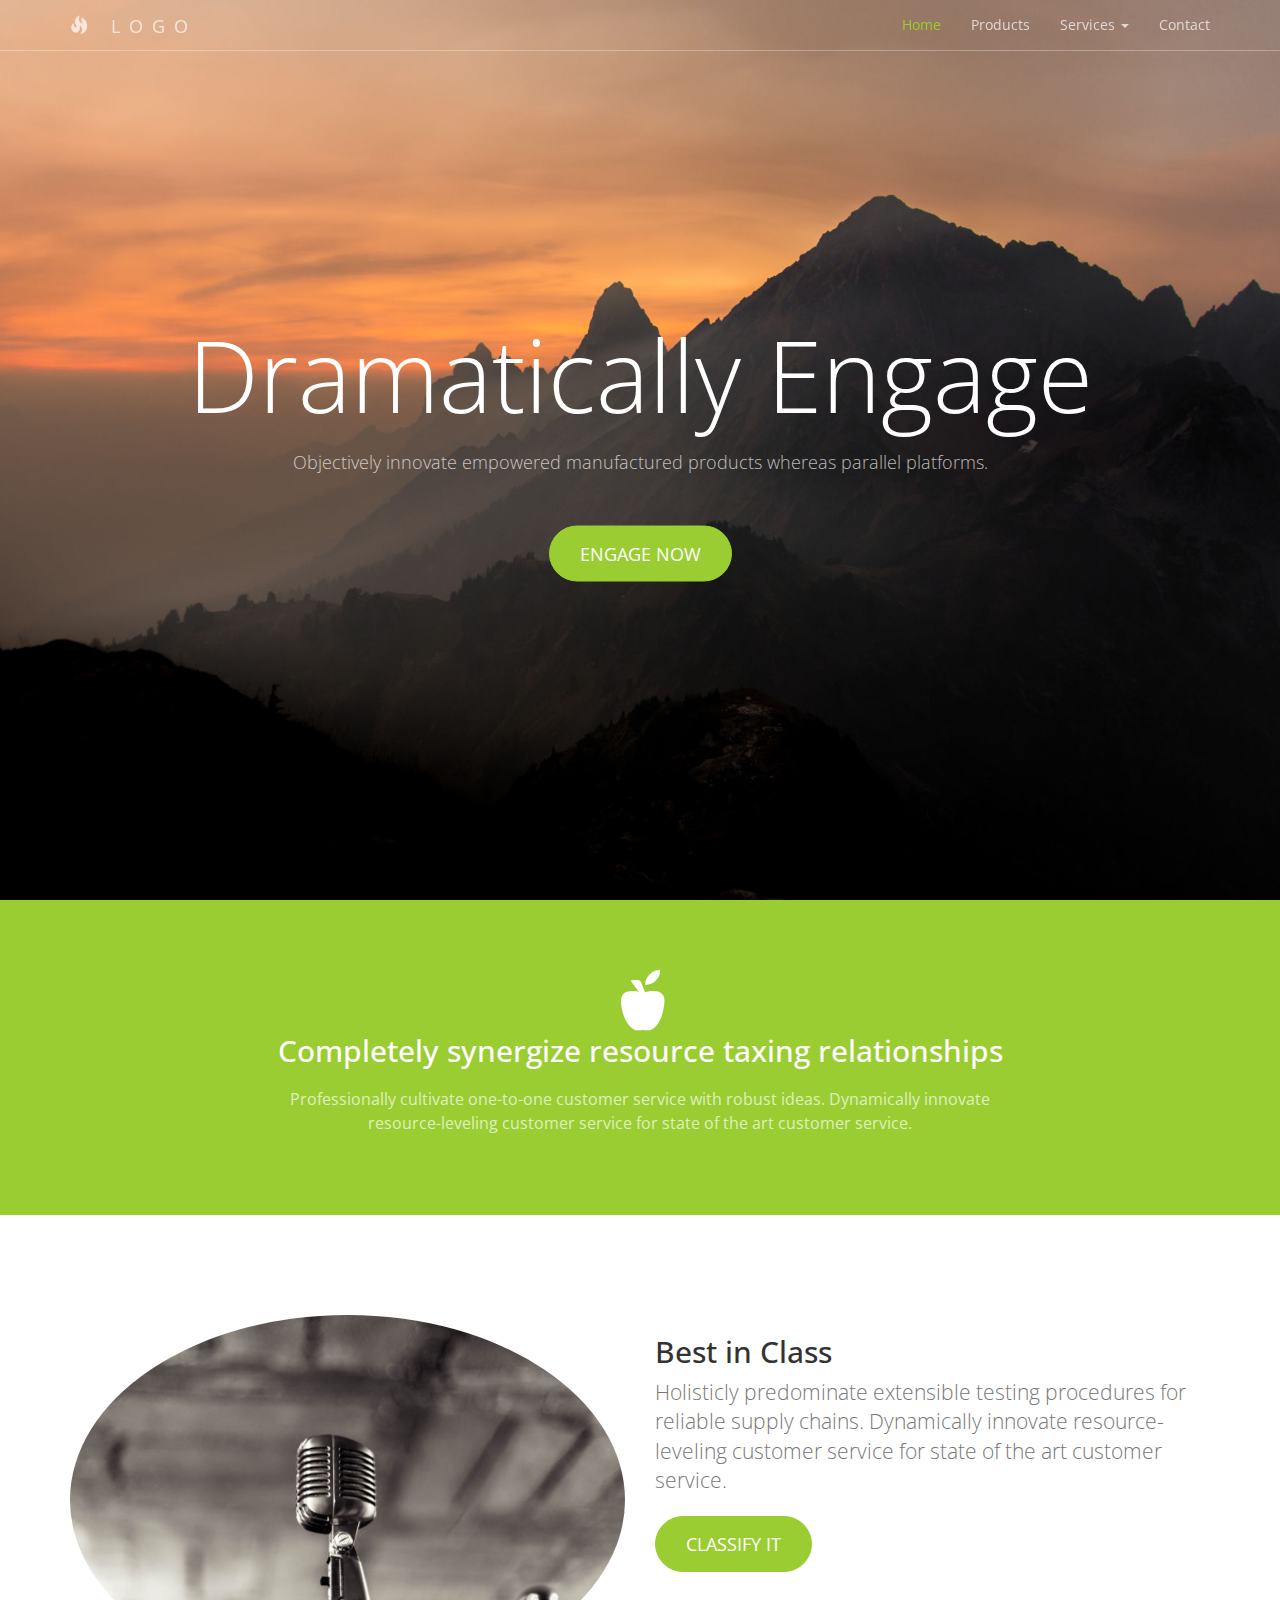
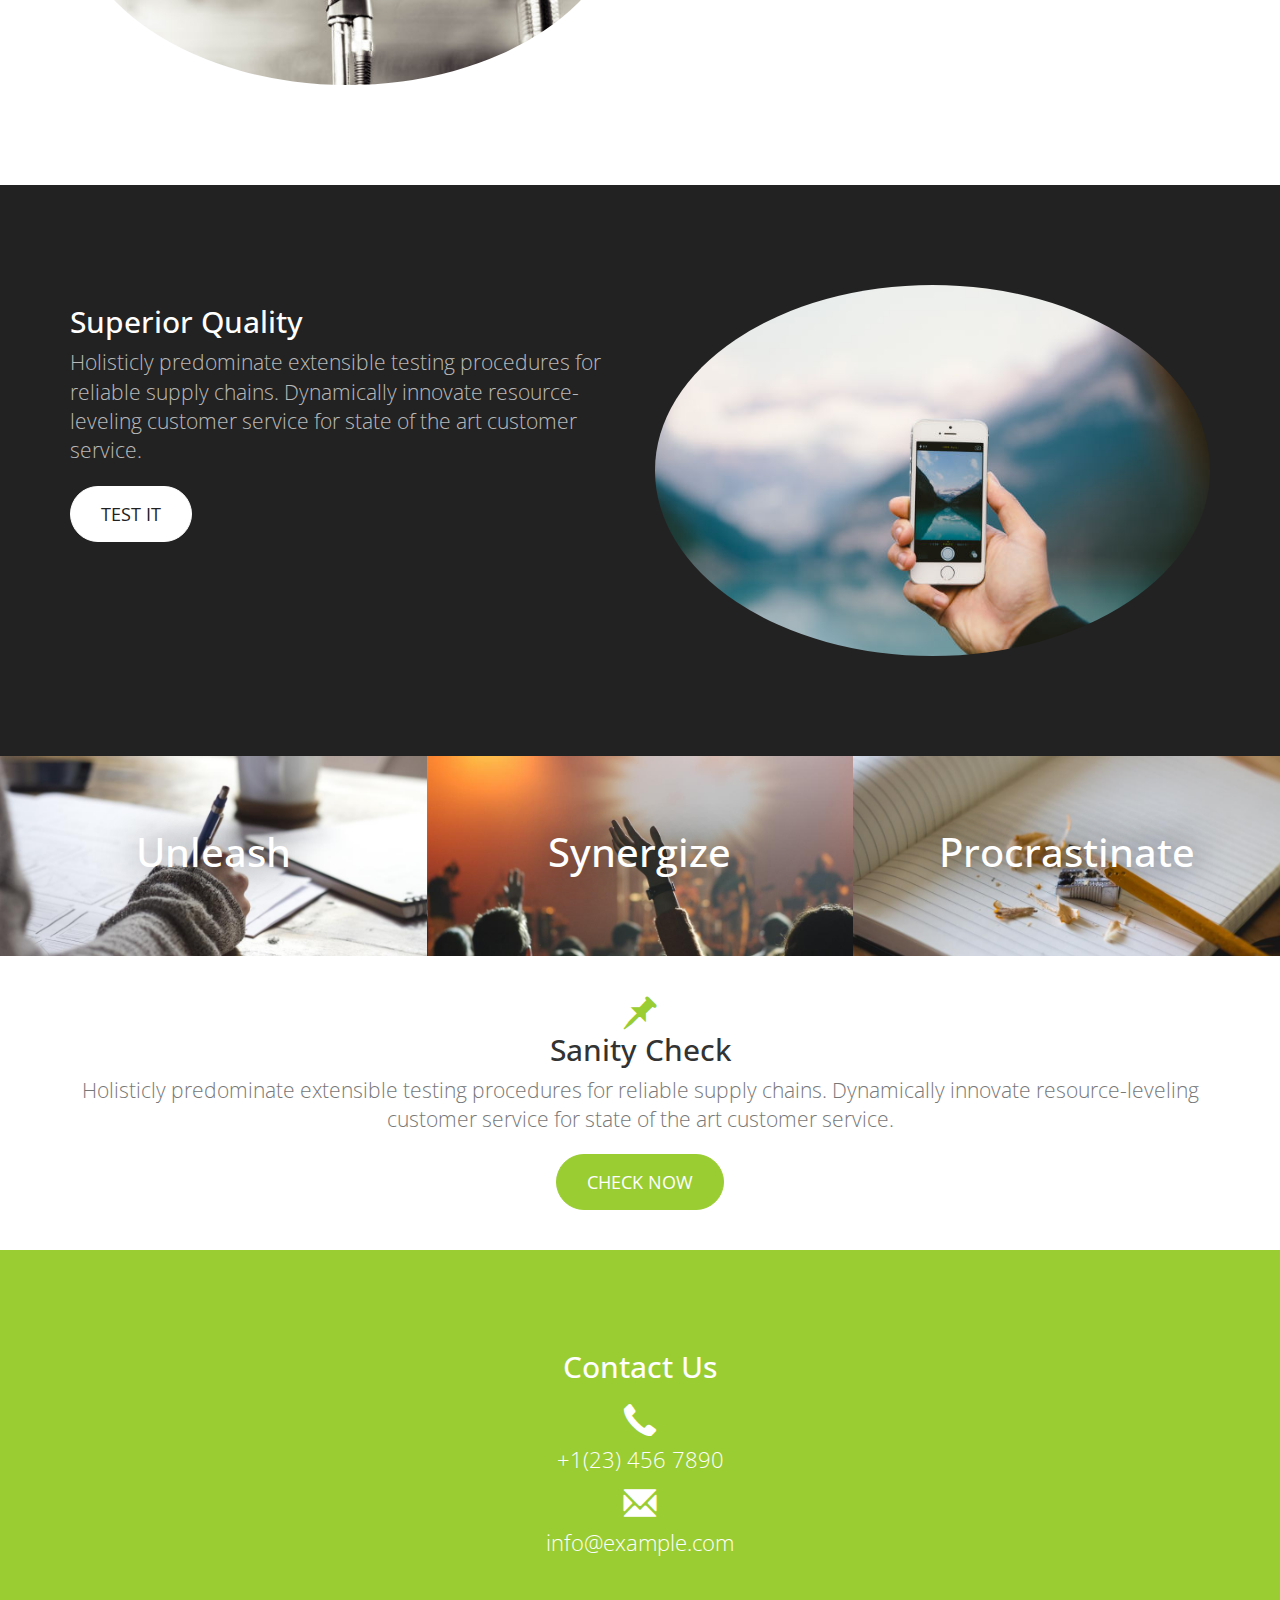
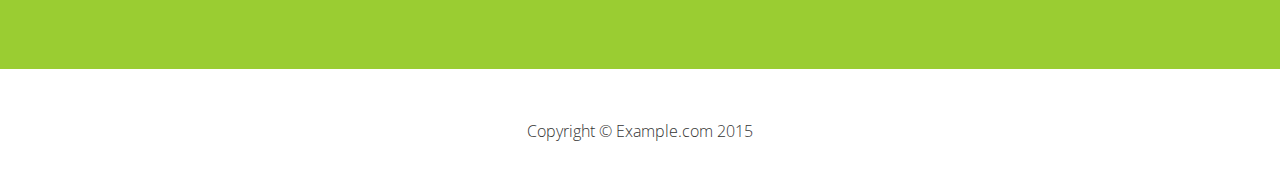
<file: index.html>
<!DOCTYPE html>
<!-- Template by Quackit.com -->
<!-- Images by various sources under the Creative Commons CC0 license and/or the Creative Commons Zero license. 
Although you can use them, for a more unique website, replace these images with your own. -->
<html lang="en">

<head>

    <meta charset="utf-8">
    <meta http-equiv="X-UA-Compatible" content="IE=edge">
    <meta name="viewport" content="width=device-width, initial-scale=1">
    <!-- The above 3 meta tags *must* come first in the head; any other head content must come *after* these tags -->

    <title>Business 2</title>

    <!-- Bootstrap Core CSS -->
    <link href="css/bootstrap.min.css" rel="stylesheet">

    <!-- Custom CSS: You can use this stylesheet to override any Bootstrap styles and/or apply your own styles -->
    <link href="css/custom.css" rel="stylesheet">

    <!-- HTML5 Shim and Respond.js IE8 support of HTML5 elements and media queries -->
    <!-- WARNING: Respond.js doesn't work if you view the page via file:// -->
    <!--[if lt IE 9]>
        <script src="https://oss.maxcdn.com/libs/html5shiv/3.7.0/html5shiv.js"></script>
        <script src="https://oss.maxcdn.com/libs/respond.js/1.4.2/respond.min.js"></script>
    <![endif]-->

    <!-- Custom Fonts from Google -->
    <link href='http://fonts.googleapis.com/css?family=Open+Sans:300italic,400italic,600italic,700italic,800italic,400,300,600,700,800' rel='stylesheet' type='text/css'>
    
</head>

<body>

    <!-- Navigation -->
    <nav id="siteNav" class="navbar navbar-default navbar-fixed-top" role="navigation">
        <div class="container">
            <!-- Logo and responsive toggle -->
            <div class="navbar-header">
                <button type="button" class="navbar-toggle" data-toggle="collapse" data-target="#navbar">
                    <span class="sr-only">Toggle navigation</span>
                    <span class="icon-bar"></span>
                    <span class="icon-bar"></span>
                    <span class="icon-bar"></span>
                </button>
                <a class="navbar-brand" href="#">
                	<span class="glyphicon glyphicon-fire"></span> 
                	LOGO
                </a>
            </div>
            <!-- Navbar links -->
            <div class="collapse navbar-collapse" id="navbar">
                <ul class="nav navbar-nav navbar-right">
                    <li class="active">
                        <a href="#">Home</a>
                    </li>
                    <li>
                        <a href="#">Products</a>
                    </li>
					<li class="dropdown">
						<a href="#" class="dropdown-toggle" data-toggle="dropdown" role="button" aria-haspopup="true" aria-expanded="false">Services <span class="caret"></span></a>
						<ul class="dropdown-menu" aria-labelledby="about-us">
							<li><a href="#">Engage</a></li>
							<li><a href="#">Pontificate</a></li>
							<li><a href="#">Synergize</a></li>
						</ul>
					</li>
                    <li>
                        <a href="#">Contact</a>
                    </li>
                </ul>
                
            </div><!-- /.navbar-collapse -->
        </div><!-- /.container -->
    </nav>

	<!-- Header -->
    <header>
        <div class="header-content">
            <div class="header-content-inner">
                <h1>Dramatically Engage</h1>
                <p>Objectively innovate empowered manufactured products whereas parallel platforms.</p>
                <a href="#" class="btn btn-primary btn-lg">Engage Now</a>
            </div>
        </div>
    </header>

	<!-- Intro Section -->
    <section class="intro">
        <div class="container">
            <div class="row">
                <div class="col-lg-8 col-lg-offset-2">
                	<span class="glyphicon glyphicon-apple" style="font-size: 60px"></span>
                    <h2 class="section-heading">Completely synergize resource taxing relationships</h2>
                    <p class="text-light">Professionally cultivate one-to-one customer service with robust ideas. Dynamically innovate resource-leveling customer service for state of the art customer service.</p>
                </div>
            </div>
        </div>
    </section>

	<!-- Content 1 -->
    <section class="content">
        <div class="container">
            <div class="row">
                <div class="col-sm-6">
                    <img class="img-responsive img-circle center-block" src="images/microphone.jpg" alt="">
                </div>
                <div class="col-sm-6">
                	<h2 class="section-header">Best in Class</h2>
                	<p class="lead text-muted">Holisticly predominate extensible testing procedures for reliable supply chains. Dynamically innovate resource-leveling customer service for state of the art customer service.</p>
                	<a href="#" class="btn btn-primary btn-lg">Classify It</a>
                </div>                
                
            </div>
        </div>
    </section>

	<!-- Content 2 -->
     <section class="content content-2">
        <div class="container">
            <div class="row">
                <div class="col-sm-6">
                	<h2 class="section-header">Superior Quality</h2>
                	<p class="lead text-light">Holisticly predominate extensible testing procedures for reliable supply chains. Dynamically innovate resource-leveling customer service for state of the art customer service.</p>
                	<a href="#" class="btn btn-default btn-lg">Test It</a>
                </div>    
                <div class="col-sm-6">
                    <img class="img-responsive img-circle center-block" src="images/iphone.jpg" alt="">
                </div>            
                
            </div>
        </div>
    </section>    

    <!-- Promos -->
	<div class="container-fluid">
        <div class="row promo">
        	<a href="#">
				<div class="col-md-4 promo-item item-1">
					<h3>
						Unleash
					</h3>
				</div>
            </a>
            <a href="#">
				<div class="col-md-4 promo-item item-2">
					<h3>
						Synergize
					</h3>
				</div>
            </a>
			
			<a href="#">
				<div class="col-md-4 promo-item item-3">
					<h3>
						Procrastinate
					</h3>
				</div>
            </a>
        </div>
    </div><!-- /.container-fluid -->

	<!-- Content 3 -->
     <section class="content content-3">
        <div class="container">
			<h2 class="section-header"><span class="glyphicon glyphicon-pushpin text-primary"></span><br> Sanity Check</h2>
			<p class="lead text-muted">Holisticly predominate extensible testing procedures for reliable supply chains. Dynamically innovate resource-leveling customer service for state of the art customer service.</p> 
                    <a href="#" class="btn btn-primary btn-lg">Check Now</a>               
            </div>
        </div>
    </section>
    
	<!-- Footer -->
    <footer class="page-footer">
    
    	<!-- Contact Us -->
        <div class="contact">
        	<div class="container">
				<h2 class="section-heading">Contact Us</h2>
				<p><span class="glyphicon glyphicon-earphone"></span><br> +1(23) 456 7890</p>
				<p><span class="glyphicon glyphicon-envelope"></span><br> info@example.com</p>
        	</div>
        </div>
        	
        <!-- Copyright etc -->
        <div class="small-print">
        	<div class="container">
        		<p>Copyright &copy; Example.com 2015</p>
        	</div>
        </div>
        
    </footer>

    <!-- jQuery -->
    <script src="js/jquery-1.11.3.min.js"></script>

    <!-- Bootstrap Core JavaScript -->
    <script src="js/bootstrap.min.js"></script>

    <!-- Plugin JavaScript -->
    <script src="js/jquery.easing.min.js"></script>
    
    <!-- Custom Javascript -->
    <script src="js/custom.js"></script>

</body>

</html>
</file>
<file: css/custom.css>
html,
body {
    width: 100%;
    height: 100%;
    font-family: 'Open Sans','Helvetica Neue',Arial,sans-serif;
}

a {
    color: yellowgreen;
    -webkit-transition: all .35s;
    -moz-transition: all .35s;
    transition: all .35s;
}

a:hover,
a:focus {
    color: forestgreen;
}

p {
    font-size: 16px;
    line-height: 1.5;
}

header {
    position: relative;
    width: 100%;
    min-height: auto;
    text-align: center;
    color: #fff;
    background-image: url('../images/header.jpg');
    background-position: center;
    -webkit-background-size: cover;
    -moz-background-size: cover;
    background-size: cover;
    -o-background-size: cover;
}

header .header-content {
    position: relative;
    width: 100%;
    padding: 100px 15px 70px;
    text-align: center;
}

header .header-content .header-content-inner h1 {
    margin-top: 0;
    margin-bottom: 20px;
    font-size: 50px;
    font-weight: 300;
}

header .header-content .header-content-inner p {
    margin-bottom: 50px;
    font-size: 16px;
    font-weight: 300;
    color: rgba(255,255,255,.7);
}

@media(min-width:768px) {
    header {
        min-height: 100%;
    }

    header .header-content {
        position: absolute;
        top: 50%;
        padding: 0 50px;
        -webkit-transform: translateY(-50%);
        -ms-transform: translateY(-50%);
        transform: translateY(-50%);
    }

    header .header-content .header-content-inner {
        margin-right: auto;
        margin-left: auto;
        max-width: 1000px;
    }

	header .header-content .header-content-inner h1 {
    	font-size: 100px;
		}

    header .header-content .header-content-inner p {
        margin-right: auto;
        margin-left: auto;
        max-width: 80%;
        font-size: 18px;
    }
}

.section-heading {
    margin-top: 0;
    margin-bottom: 20px;
}

.intro {
	color: #fff;
    background-color: yellowgreen;
    padding: 70px 0;
    text-align: center;
}

.content {
    padding: 100px 0;
}

.content-2 {
	color: #fff;
    background-color: #222;
}

.content-3 {
	padding: 20px 0 40px;
	text-align: center;
}

.promo,
.promo h3,
.promo a:link,
.promo a:visited,
.promo a:hover,
.promo a:active {
    color: white;
	text-shadow: 0px 0px 40px black;
    text-decoration: none;
}

.promo-item {
    height: 200px;
    line-height: 180px;
    text-align: center;
}

.promo-item:hover {
    background-size: 110%; 
    border: 10px solid rgba(255,255,255,0.3);
    line-height: 160px;
}

.promo-item h3 {
    font-size: 40px;
    display: inline-block;
    vertical-align: middle;
}

.item-1 {
	background: url('../images/writing.jpg');
	}
	
.item-2 {
	background: url('../images/concert.jpg');
	}
	
.item-3 {
	background: url('../images/pencil_sharpener.jpg');
	}
		
.item-1,
.item-2,
.item-3 {
	background-size: cover;
	background-position: 50% 50%;
	}

.page-footer {
	text-align: center;
	}

.page-footer .contact {
	padding: 100px 0;
	background-color: yellowgreen;
	color: #fff;
	}

.page-footer .contact p {
	font-size: 22px;
	font-weight: 300;
	}
	
.content-3 .glyphicon,	
.page-footer .contact .glyphicon {
	font-size: 32px;
	font-weight: 700;
	}
		
.page-footer .small-print {
	padding: 50px 0 40px;
	font-weight: 300;
	}

.text-light {
    color: rgba(255,255,255,.7);
}

.navbar-default {
    border-color: rgba(34,34,34,.05);
    background-color: #fff;
    -webkit-transition: all .35s;
    -moz-transition: all .35s;
    transition: all .35s;
}

.navbar-default .navbar-header .navbar-brand {
    color: yellowgreen;
}

.navbar-default .navbar-header .navbar-brand:hover,
.navbar-default .navbar-header .navbar-brand:focus {
    color: #eb3812;
}

.navbar-default .nav > li>a,
.navbar-default .nav>li>a:focus {
    color: #222;
}

.navbar-default .nav > li>a:hover,
.navbar-default .nav>li>a:focus:hover {
    color: yellowgreen;
}

.navbar-default .nav > li.active>a,
.navbar-default .nav>li.active>a:focus {
    color: yellowgreen!important;
    background-color: transparent;
}

.navbar-default .nav > li.active>a:hover,
.navbar-default .nav>li.active>a:focus:hover {
    background-color: transparent;
}

@media(min-width:768px) {
    .navbar-default {
        border-color: rgba(255,255,255,.3);
        background-color: transparent;
    }

    .navbar-default .navbar-header .navbar-brand {
        color: rgba(255,255,255,.7);
        letter-spacing: 0.5em;
    }

    .navbar-default .navbar-header .navbar-brand:hover,
    .navbar-default .navbar-header .navbar-brand:focus {
        color: #fff;
    }

    .navbar-default .nav > li>a,
    .navbar-default .nav>li>a:focus {
        color: rgba(255,255,255,.7);
    }

    .navbar-default .nav > li>a:hover,
    .navbar-default .nav>li>a:focus:hover {
        color: #fff;
    }

    .navbar-default.affix {
        border-color: #fff;
        background-color: #fff;
        box-shadow: 0px 7px 20px 0px rgba(0,0,0,0.1);
    }

    .navbar-default.affix .navbar-header .navbar-brand {
        letter-spacing: 0;
        color: yellowgreen;
    }

    .navbar-default.affix .navbar-header .navbar-brand:hover,
    .navbar-default.affix .navbar-header .navbar-brand:focus {
        color: #eb3812;
    }

    .navbar-default.affix .nav > li>a,
    .navbar-default.affix .nav>li>a:focus {
        color: #222;
    }

    .navbar-default.affix .nav > li>a:hover,
    .navbar-default.affix .nav>li>a:focus:hover {
        color: yellowgreen;
    }
}

.btn-default {
    border-color: #fff;
    color: #222;
    background-color: #fff;
    -webkit-transition: all .35s;
    -moz-transition: all .35s;
    transition: all .35s;
}

.btn-default:hover,
.btn-default:focus,
.btn-default.focus,
.btn-default:active,
.btn-default.active,
.open > .dropdown-toggle.btn-default {
    border-color: #eee;
    color: #222;
    background-color: #eee;
}

.btn-default:active,
.btn-default.active,
.open > .dropdown-toggle.btn-default {
    background-image: none;
}

.btn-default.disabled,
.btn-default[disabled],
fieldset[disabled] .btn-default,
.btn-default.disabled:hover,
.btn-default[disabled]:hover,
fieldset[disabled] .btn-default:hover,
.btn-default.disabled:focus,
.btn-default[disabled]:focus,
fieldset[disabled] .btn-default:focus,
.btn-default.disabled.focus,
.btn-default[disabled].focus,
fieldset[disabled] .btn-default.focus,
.btn-default.disabled:active,
.btn-default[disabled]:active,
fieldset[disabled] .btn-default:active,
.btn-default.disabled.active,
.btn-default[disabled].active,
fieldset[disabled] .btn-default.active {
    border-color: #fff;
    background-color: #fff;
}

.btn-default .badge {
    color: #fff;
    background-color: #222;
}

.btn-primary {
    border-color: yellowgreen;
    color: #fff;
    background-color: yellowgreen;
    -webkit-transition: all .35s;
    -moz-transition: all .35s;
    transition: all .35s;
}

.btn-primary:hover,
.btn-primary:focus,
.btn-primary.focus,
.btn-primary:active,
.btn-primary.active,
.open > .dropdown-toggle.btn-primary {
    border-color: limegreen;
    color: #fff;
    background-color: limegreen;
}

.btn-primary:active,
.btn-primary.active,
.open > .dropdown-toggle.btn-primary {
    background-image: none;
}

.btn-primary.disabled,
.btn-primary[disabled],
fieldset[disabled] .btn-primary,
.btn-primary.disabled:hover,
.btn-primary[disabled]:hover,
fieldset[disabled] .btn-primary:hover,
.btn-primary.disabled:focus,
.btn-primary[disabled]:focus,
fieldset[disabled] .btn-primary:focus,
.btn-primary.disabled.focus,
.btn-primary[disabled].focus,
fieldset[disabled] .btn-primary.focus,
.btn-primary.disabled:active,
.btn-primary[disabled]:active,
fieldset[disabled] .btn-primary:active,
.btn-primary.disabled.active,
.btn-primary[disabled].active,
fieldset[disabled] .btn-primary.active {
    border-color: yellowgreen;
    background-color: yellowgreen;
}

.btn-primary .badge {
    color: yellowgreen;
    background-color: #fff;
}


.btn {
    border-radius: 300px;
    text-transform: uppercase;
}

.btn-lg {
    padding: 15px 30px;
}

::-moz-selection {
    text-shadow: none;
    color: #fff;
    background: #222;
}

::selection {
    text-shadow: none;
    color: #fff;
    background: #222;
}

img::selection {
    color: #fff;
    background: 0 0;
}

img::-moz-selection {
    color: #fff;
    background: 0 0;
}

.text-primary {
    color: yellowgreen;
}

.bg-primary {
    background-color: yellowgreen;
}
</file>
